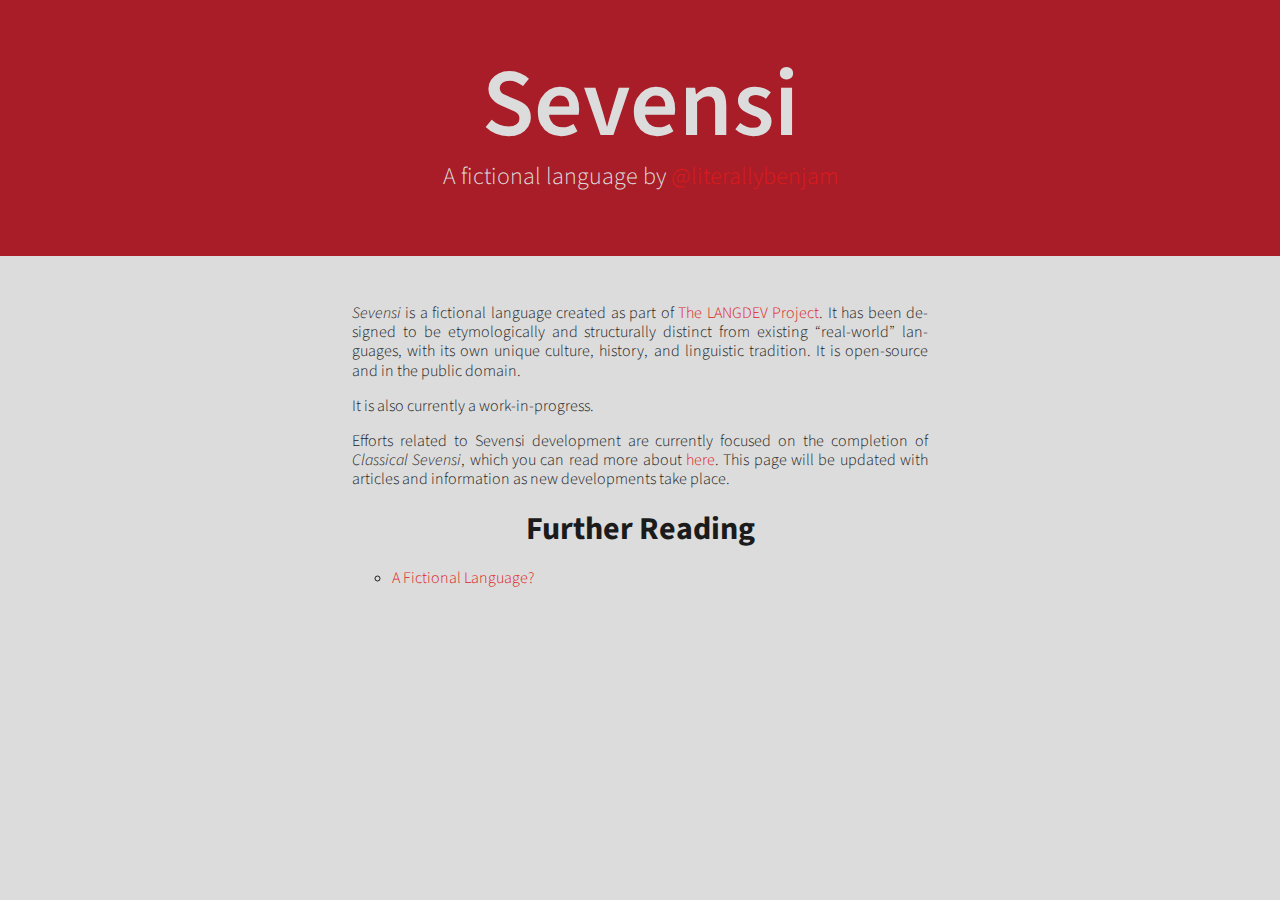
<file: index.html>
<!DOCTYPE html>
<html lang="en">
    <head>
        <meta charset="utf-8">
        <title>Sevensi | Official Site</title>
        <link type="text/css" rel="stylesheet" href="style.css">
    </head>
    <body>
        <header>
            <h1>Sevensi</h1>
            <p>A fictional language by <a href="http://twitter.com/literallybenjam">@literallybenjam</a></p>
        </header>
        <main>
            <p><i>Sevensi</i> is a fictional language created as part of <a href="https://github.com/literallybenjam/langdev">The LANGDEV Project</a>. It has been designed to be etymologically and structurally distinct from existing “real-world” languages, with its own unique culture, history, and linguistic tradition. It is open-source and in the public domain.</p>
            <p>It is also currently a work-in-progress.</p>
            <p>Efforts related to Sevensi development are currently focused on the completion of <i>Classical Sevensi</i>, which you can read more about <a href="Classical%20Sevensi">here</a>. This page will be updated with articles and information as new developments take place.</p>
            <nav id="further">
                <h2>Further Reading</h2>
                <ul>
                    <li><a href="fictional.html">A Fictional Language?</a></li>
                </ul>
            </nav>
        </main>
    </body>
</html>
</file>
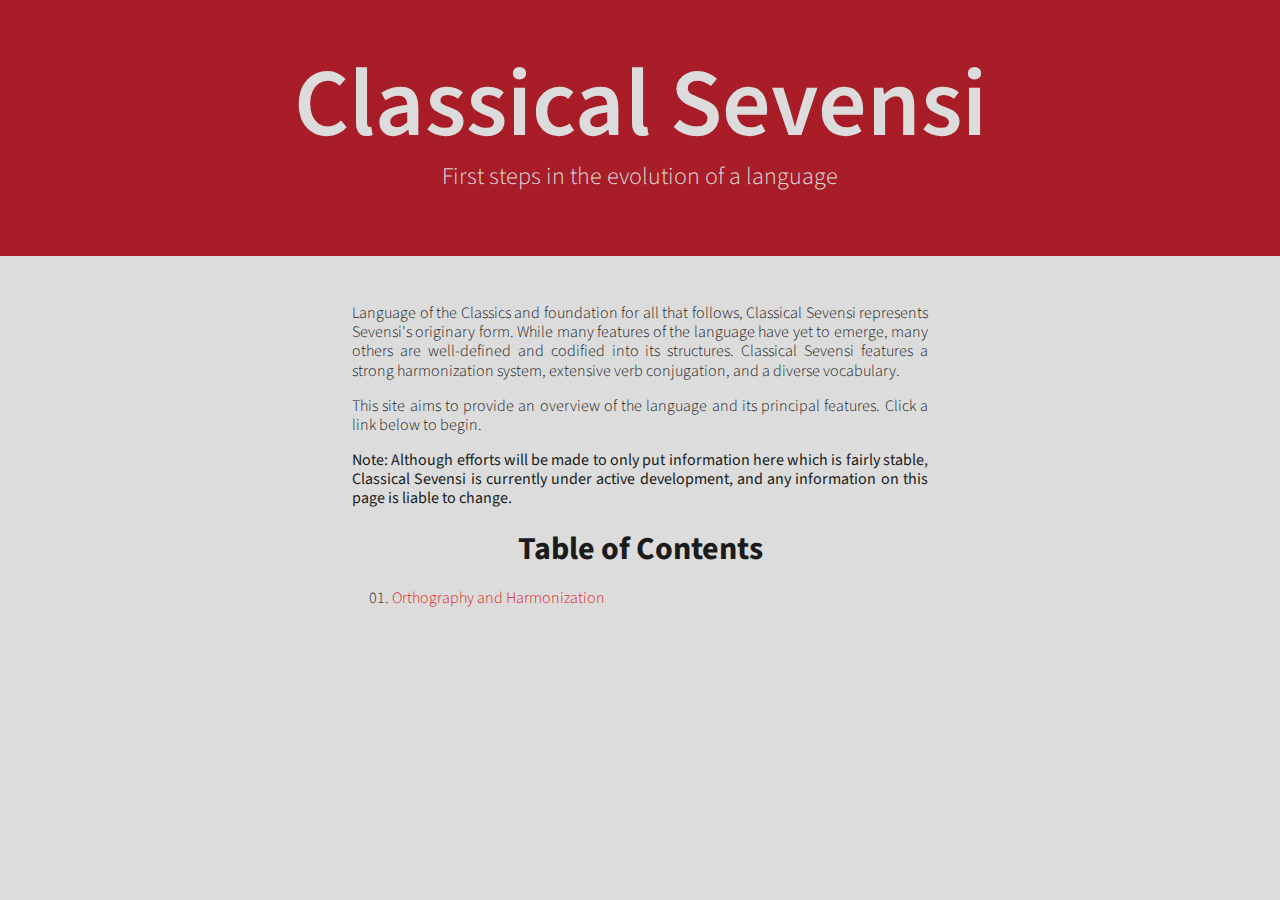
<file: Classical Sevensi/index.html>
<!DOCTYPE html>
<html lang="en">
    <head>
        <meta charset="utf-8">
        <title>Classical Sevensi</title>
        <link type="text/css" rel="stylesheet" href="../style.css">
    </head>
    <body>
        <header>
            <h1>Classical Sevensi</h1>
            <p>First steps in the evolution of a language</p>
        </header>
        <main>
            <p>Language of the Classics and foundation for all that follows, Classical Sevensi represents Sevensi's originary form. While many features of the language have yet to emerge, many others are well-defined and codified into its structures. Classical Sevensi features a strong harmonization system, extensive verb conjugation, and a diverse vocabulary.</p>
            <p>This site aims to provide an overview of the language and its principal features. Click a link below to begin.</p>
            <p><strong>Note: Although efforts will be made to only put information here which is fairly stable, Classical Sevensi is currently under active development, and any information on this page is liable to change.</strong></p>
            <nav id="toc">
                <h2>Table of Contents</h2>
                <ol>
                    <li><a href="01%20Orthography,%20Phonology,%20and%20Harmonization.html">Orthography and Harmonization</a></li>
                </ol>
            </nav>
        </main>
    </body>
</html>
</file>
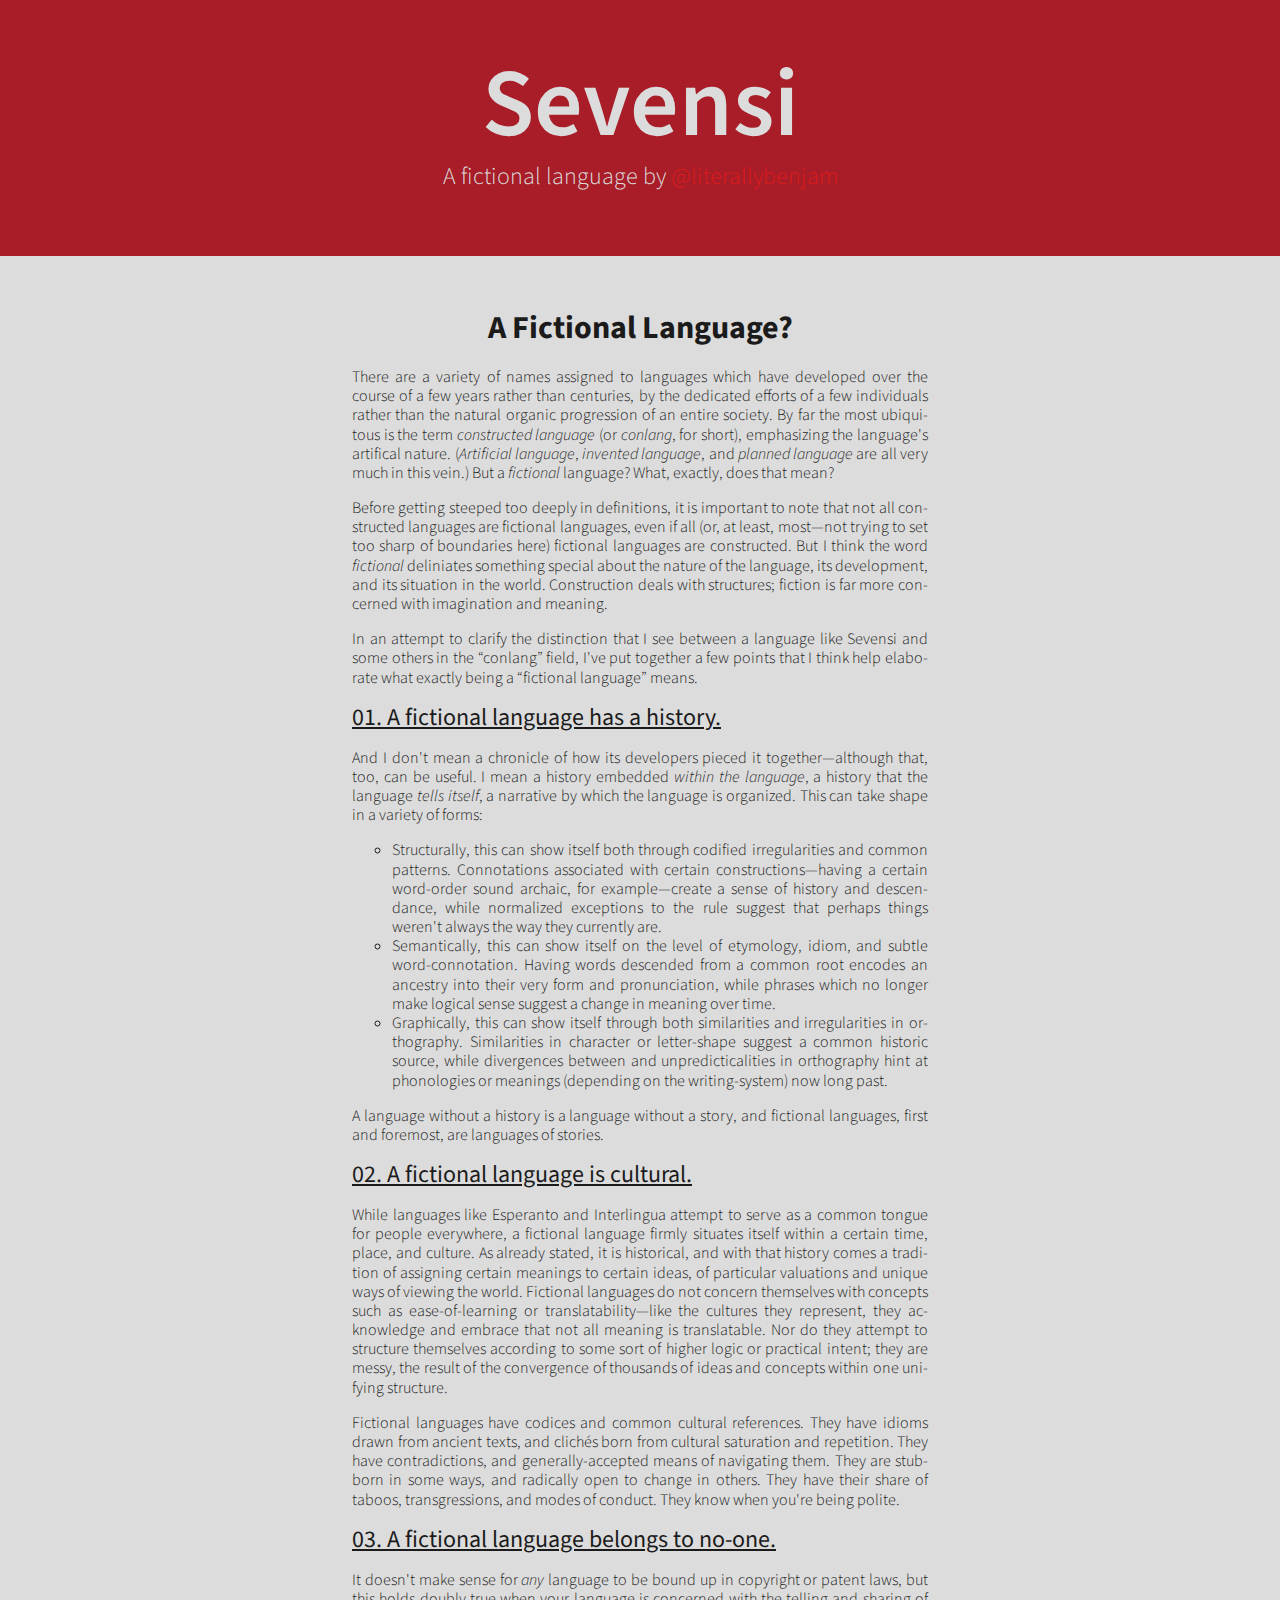
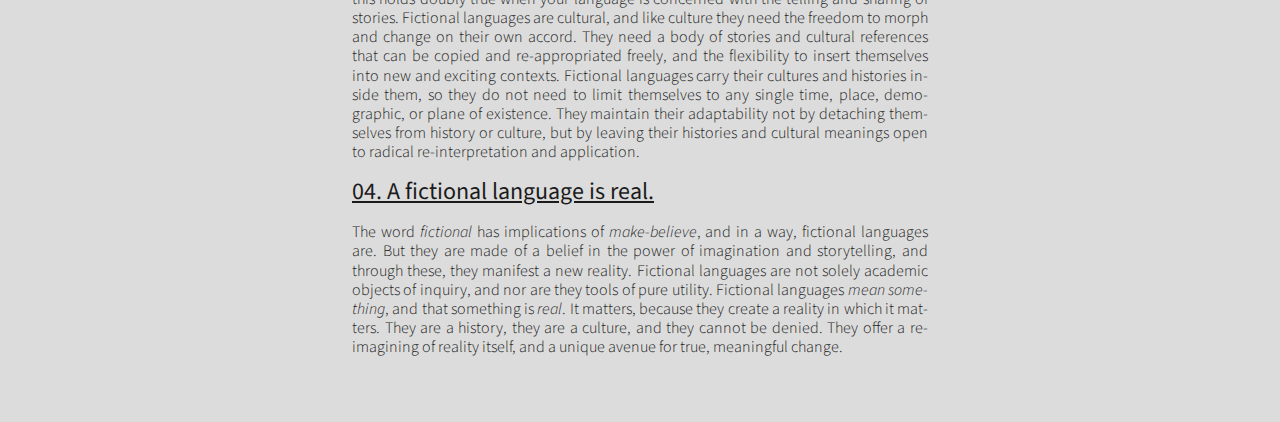
<file: fictional.html>
<!DOCTYPE html>
<html lang="en">
    <head>
        <meta charset="utf-8">
        <title>A Fictional Language? | Sevensi</title>
        <link type="text/css" rel="stylesheet" href="style.css">
    </head>
    <body>
        <header>
            <h1>Sevensi</h1>
            <p>A fictional language by <a href="http://twitter.com/literallybenjam">@literallybenjam</a></p>
        </header>
        <main>
            <h2>A Fictional Language?</h2>
            <p>There are a variety of names assigned to languages which have developed over the course of a few years rather than centuries, by the dedicated efforts of a few individuals rather than the natural organic progression of an entire society. By far the most ubiquitous is the term <i>constructed language</i> (or <i>conlang</i>, for short), emphasizing the language's artifical nature. (<i>Artificial language</i>, <i>invented language</i>, and <i>planned language</i> are all very much in this vein.) But a <em>fictional</em> language? What, exactly, does that mean?</p>
            <p>Before getting steeped too deeply in definitions, it is important to note that not all constructed languages are fictional languages, even if all (or, at least, most—not trying to set too sharp of boundaries here) fictional languages are constructed. But I think the word <i>fictional</i> deliniates something special about the nature of the language, its development, and its situation in the world. Construction deals with structures; fiction is far more concerned with imagination and meaning.</p>
            <p>In an attempt to clarify the distinction that I see between a language like Sevensi and some others in the “conlang” field, I've put together a few points that I think help elaborate what exactly being a “fictional language” means.</p>
            <section id="01">
                <h3>01. A fictional language has a history.</h3>
                <p>And I don't mean a chronicle of how its developers pieced it together—although that, too, can be useful. I mean a history embedded <em>within the language</em>, a history that the language <em>tells itself</em>, a narrative by which the language is organized. This can take shape in a variety of forms:</p>
                <ul>
                    <li>Structurally, this can show itself both through codified irregularities and common patterns. Connotations associated with certain constructions—having a certain word-order sound archaic, for example—create a sense of history and descendance, while normalized exceptions to the rule suggest that perhaps things weren't always the way they currently are.</li>
                    <li>Semantically, this can show itself on the level of etymology, idiom, and subtle word-connotation. Having words descended from a common root encodes an ancestry into their very form and pronunciation, while phrases which no longer make logical sense suggest a change in meaning over time.</li>
                    <li>Graphically, this can show itself through both similarities and irregularities in orthography. Similarities in character or letter-shape suggest a common historic source, while divergences between and unpredicticalities in orthography hint at phonologies or meanings (depending on the writing-system) now long past.</li>
                </ul>
                <p>A language without a history is a language without a story, and fictional languages, first and foremost, are languages of stories.</p>
            </section>
            <section id="02">
                <h3>02. A fictional language is cultural.</h3>
                <p>While languages like Esperanto and Interlingua attempt to serve as a common tongue for people everywhere, a fictional language firmly situates itself within a certain time, place, and culture. As already stated, it is historical, and with that history comes a tradition of assigning certain meanings to certain ideas, of particular valuations and unique ways of viewing the world. Fictional languages do not concern themselves with concepts such as ease-of-learning or translatability—like the cultures they represent, they acknowledge and embrace that not all meaning is translatable. Nor do they attempt to structure themselves according to some sort of higher logic or practical intent; they are messy, the result of the convergence of thousands of ideas and concepts within one unifying structure.</p>
                <p>Fictional languages have codices and common cultural references. They have idioms drawn from ancient texts, and clichés born from cultural saturation and repetition. They have contradictions, and generally-accepted means of navigating them. They are stubborn in some ways, and radically open to change in others. They have their share of taboos, transgressions, and modes of conduct. They know when you're being polite.</p>
            </section>
            <section id="03">
                <h3>03. A fictional language belongs to no-one.</h3>
                <p>It doesn't make sense for <em>any</em> language to be bound up in copyright or patent laws, but this holds doubly true when your language is concerned with the telling and sharing of stories. Fictional languages are cultural, and like culture they need the freedom to morph and change on their own accord. They need a body of stories and cultural references that can be copied and re-appropriated freely, and the flexibility to insert themselves into new and exciting contexts. Fictional languages carry their cultures and histories inside them, so they do not need to limit themselves to any single time, place, demographic, or plane of existence. They maintain their adaptability not by detaching themselves from history or culture, but by leaving their histories and cultural meanings open to radical re-interpretation and application.</p>
            </section>
            <section id="04">
                <h3>04. A fictional language is real.</h3>
                <p>The word <i>fictional</i> has implications of <i>make-believe</i>, and in a way, fictional languages are. But they are made of a belief in the power of imagination and storytelling, and through these, they manifest a new reality. Fictional languages are not solely academic objects of inquiry, and nor are they tools of pure utility. Fictional languages <em>mean something</em>, and that something is <em>real</em>. It matters, because they create a reality in which it matters. They are a history, they are a culture, and they cannot be denied. They offer a re-imagining of reality itself, and a unique avenue for true, meaningful change.</p>
            </section>
        </main>
    </body>
</html>
</file>
<file: style.css>
@charset "UTF-8";
@import url(fonts/style.css);

html {
    margin: 0;
    padding: 0;
    font-family: Source Sans Pro, Source Han Sans, sans-serif;
    font-weight: 300;
    line-height: 1.2;
    background: #DCDCDC;
    color: #1B1B1B;
    text-align: justify;
    -webkit-hyphens: auto;
    -ms-hyphens: auto;
    -moz-hyphens: auto;
    hyphens: auto;
}

body {
    margin: 0;
    padding: 0;
}

header {
    margin: 0;
    padding: 3rem 0;
    font-size: 1.5rem;
    text-align: center;
    background: #A81D28;
    color: #DCDCDC;
}

main {
    margin: 0 auto;
    max-width: 36rem;
    padding: 3rem 1rem;
}

footer {
    margin: 1rem 0 0;
    padding: 0;
    font-weight: 200;
}

*:lang(art):not(:lang(art-fonipa)) {
    color: #1B1BDC;
}

a[href] {
    color: #DC1B1B;
    text-decoration-line: underline;
    text-decoration-style: dashed;
    text-decoration-color: rgba(220, 27, 27, 0);
    transition: text-decoration-color .25s ease-in-out;
}

a[href]:hover {
    text-decoration-color: #DC1B1B;
}

h1 {
    margin: 0;
    font-size: 6rem;
    font-weight: 600;
    font-synthesis: none;
}

h2 {
    margin: 0 0 1rem;
    font-size: 2rem;
    font-weight: 700;
    line-height: 3rem;
    text-align: center;
}

h3 {
    margin: 1rem 0;
    font-size: 1.5rem;
    font-weight: 400;
    text-decoration: underline;
}

h4 {
    margin: 1rem 0;
    font-size: 1rem;
    font-weight: 400;
}

p {
    margin: 0 0 1rem;
}

ol {
    list-style-type: decimal-leading-zero;
}

ul {
    list-style-type: circle;
}

small {
    font-size: inherit;
    font-weight: 200;
}
</file>
